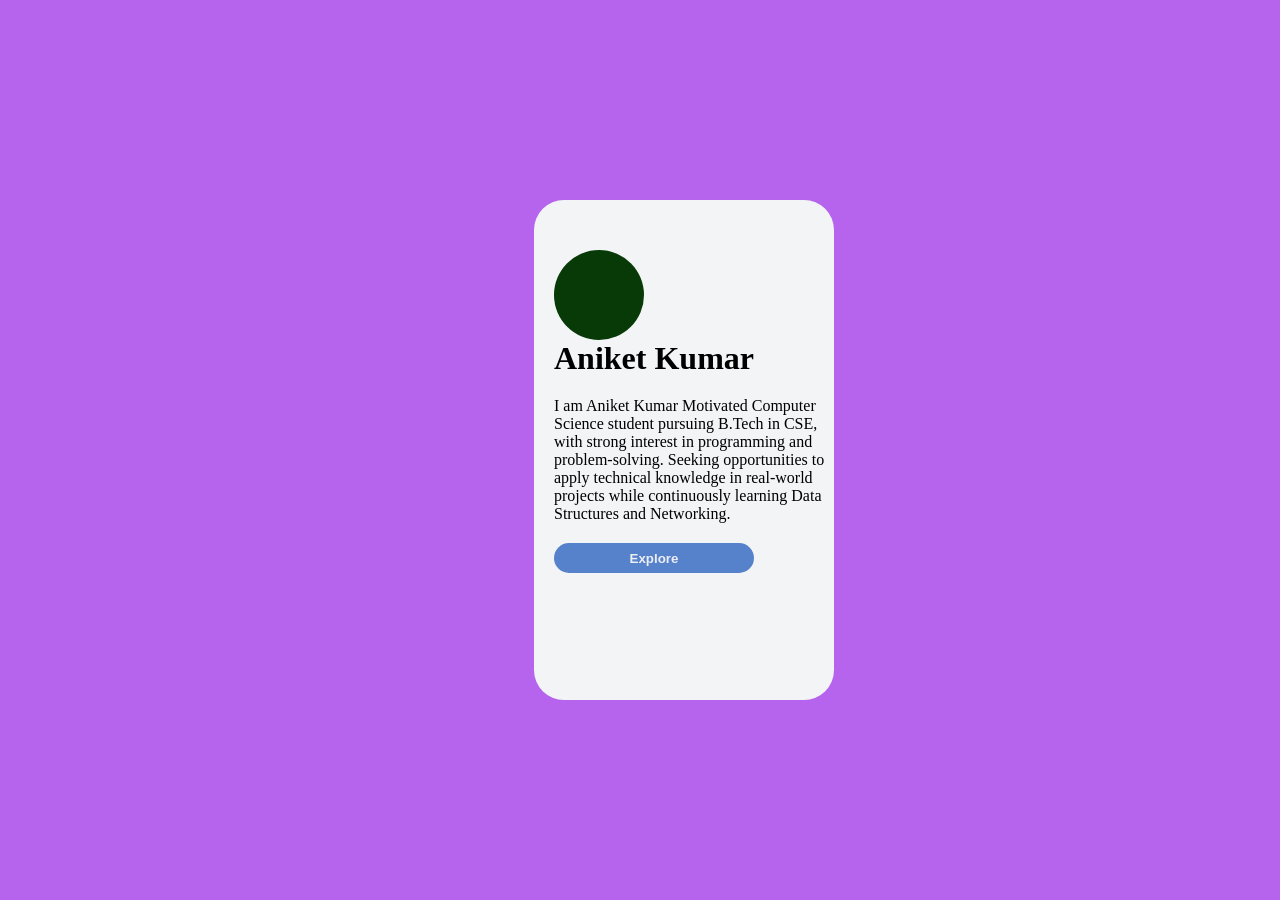
<file: index.html>
<!DOCTYPE html>
<html lang="en">
<head>
    <meta charset="UTF-8">
    <meta name="viewport" content="width=device-width, initial-scale=1.0">
    <title>Document</title>
    <link rel="stylesheet" href="style2.css">
</head>
<body>
    <div id = "main">
    <div id="card">
    <div id = "circle"></div>
    <h1>Aniket Kumar</h1>
    <p>I am Aniket Kumar Motivated Computer Science student pursuing B.Tech in CSE, with strong interest in programming and problem-solving. Seeking opportunities to apply technical knowledge in real-world projects while continuously learning Data Structures and Networking.</p>

    <button>Explore</button>
    </div>
    </div>
</body>
</html>
</file>
<file: style2.css>
*{
    margin: 0;
    padding: 0;
    box-sizing: border-box;

}
html,body{
    width: 100%;
    height: 100%;

}
#main{
    width: 100%;
    height: 100%;
    background-color: rgb(182, 100, 237);
}
#main #card{
    position: absolute;
    top: 50%;
    left: 30%;
    transform: translate(50%, -50%);
    width: 300px;
    height: 500px;
    background-color: rgb(242, 244, 246);
    border-radius: 30px;
    padding-left: 20px;
    padding-top: 50px;
}
#card #circle{
    width: 90px;
    height: 90px;
    background-color: rgb(7, 58, 7);
    border-radius: 100%;
    background-image: url(https://i.pinimg.com/736x/8d/6d/e6/8d6de626148385631d96c725d9d2b1d0.jpg);
    background-size: cover;
    background-position: center;
}
    #card h1{
        color: rgb(1, 0, 1);
    }
    #card p{
        margin-top: 20px;

    }
    #card button{
        width: 200px;
        height: 30px;
        border-radius: 20px;
        color: rgb(237, 237, 244);
        border: none;
        background-color: rgb(85, 130, 203);
        font-weight: bold;
        margin-top: 20px;
    }
</file>
